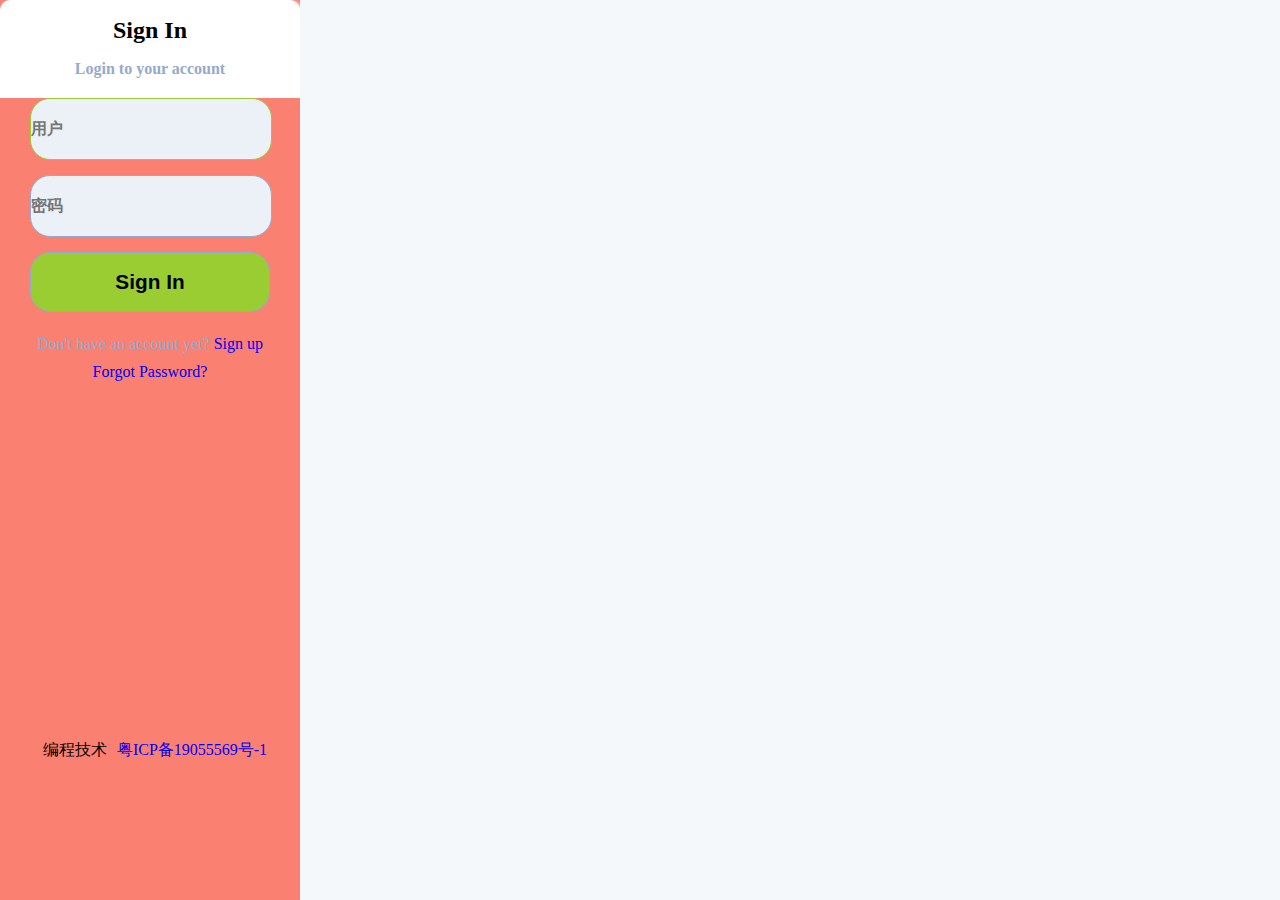
<file: web/index.html>
<!DOCTYPE html>
<html lang="en">
<head>
    <meta charset="UTF-8">
    <meta http-equiv="X-UA-Compatible" content="IE=edge,chrome=1">
    <meta name="keywords" content="编程技术"/>
    <meta name="description" content="编程技术"/>
    <meta name="viewport" content="width=device-width, initial-scale=1.0, maximum-scale=1.0, user-scalable=0">
    <title>编程技术</title>
    <link rel="shortcut icon" href="favicon.ico" type="image/x-icon">
    <link rel="stylesheet" href="css/base.css">
    <link rel="stylesheet" href="css/clear.css">
    <link rel="stylesheet" href="css/important.css">
    <link rel="stylesheet" href="css/tempFootger.css">
    <link rel="stylesheet" media="only screen and (max-width:400px)" href="css/phone.css">
    <link rel="stylesheet" media="only screen and (min-width:401px)" href="css/pad.css">
    <script defer src="js/index.js"></script>
    <script defer src="js/cookies.js"></script>
</head>
<body>

<div id="container-login" class="container-login">
    <div class="container-login-top">
        <h2>Sign In</h2>
        <h4>Login to your account</h4>
        <div class="user">
            <input type="text" name="phone" autofocus placeholder="用户">
            <input type="password" name="password" placeholder="密码">
            <input id="subUser" type="button" value="Sign In">
        </div>
    </div>
    <div class="container-login-bottom">
        <span> Don't have an account yet? <a href="register.html">Sign up</a></span>
        <span><a href="forget.html">Forgot Password?</a></span>
    </div>
</div>

<div class="temp-footer">
    <span>编程技术</span>
    <a target="_blank" href="https://beian.miit.gov.cn/">粤ICP备19055569号-1</a>
</div>

</body>
</html>
</file>
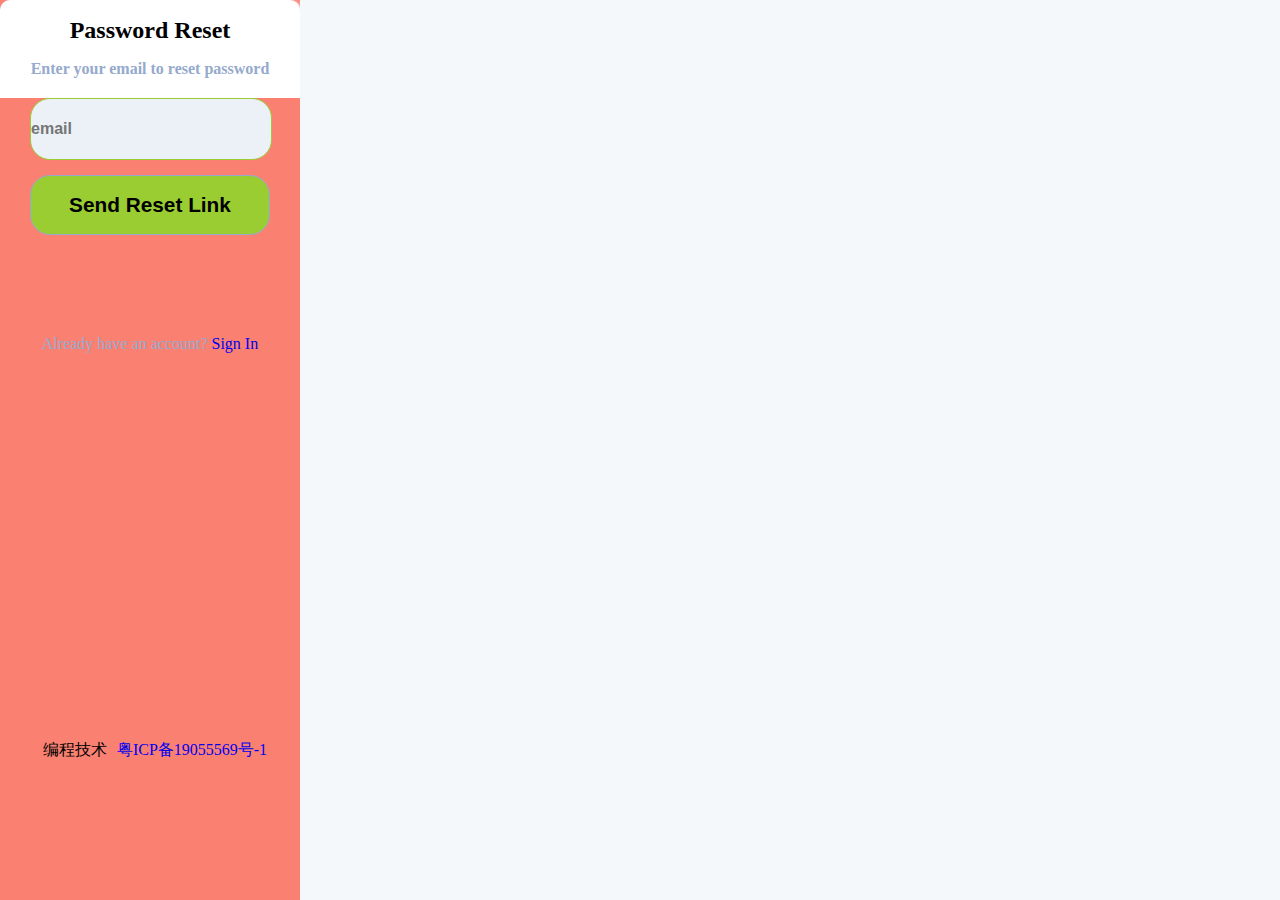
<file: web/forget.html>
<!DOCTYPE html>
<html lang="en">
<head>
    <meta charset="UTF-8">
    <meta http-equiv="X-UA-Compatible" content="IE=edge,chrome=1">
    <meta name="keywords" content="编程技术"/>
    <meta name="description" content="编程技术"/>
    <meta name="viewport" content="width=device-width, initial-scale=1.0, maximum-scale=1.0, user-scalable=0">
    <title>编程技术</title>
    <link rel="shortcut icon" href="favicon.ico" type="image/x-icon">
    <link rel="stylesheet" href="css/base.css">
    <link rel="stylesheet" href="css/clear.css">
    <link rel="stylesheet" href="css/important.css">
    <link rel="stylesheet" href="css/tempFootger.css">
    <link rel="stylesheet" media="only screen and (max-width:400px)" href="css/phone.css">
    <link rel="stylesheet" media="only screen and (min-width:401px)" href="css/pad.css">
    <script defer src="js/forget.js"></script>
</head>
<body>

<div id="container-forget" class="container-forget">
    <div class="container-forget-top">
        <h2>Password Reset</h2>
        <h4>Enter your email to reset password</h4>
        <div class="user">
            <input type="text" autofocus placeholder="email">
            <input id="subUser" type="button" value="Send Reset Link">
        </div>
    </div>
    <div class="container-forget-bottom">
        <span> Already have an account? <a href="index.html">Sign In</a></span>
    </div>
</div>

<div class="temp-footer">
    <span>编程技术</span>
    <a target="_blank" href="https://beian.miit.gov.cn/">粤ICP备19055569号-1</a>
</div>

</body>
</html>
</file>
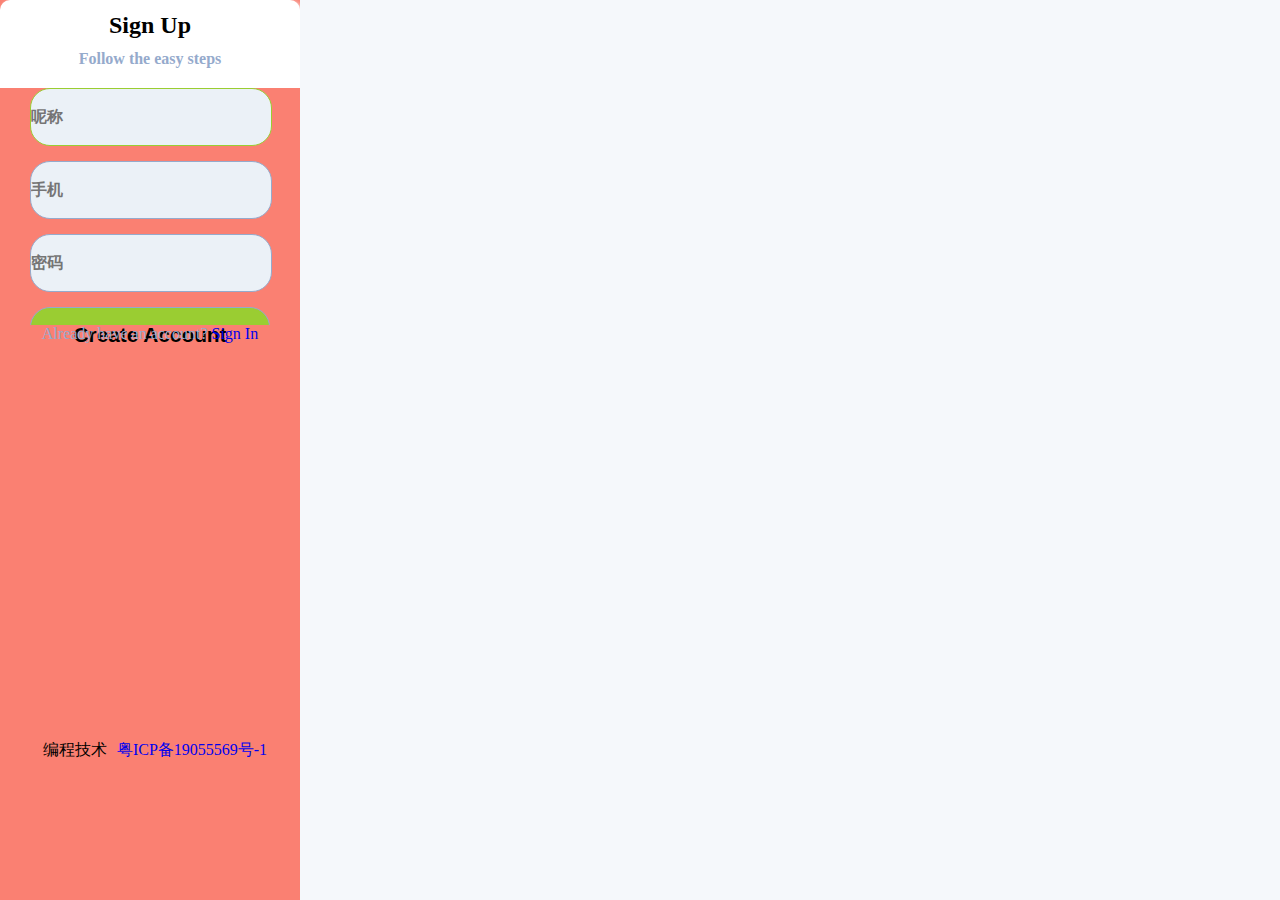
<file: web/register.html>
<!DOCTYPE html>
<html lang="en">
<head>
    <meta charset="UTF-8">
    <meta http-equiv="X-UA-Compatible" content="IE=edge,chrome=1">
    <meta name="keywords" content="编程技术"/>
    <meta name="description" content="编程技术"/>
    <meta name="viewport" content="width=device-width, initial-scale=1.0, maximum-scale=1.0, user-scalable=0">
    <title>编程技术</title>
    <link rel="shortcut icon" href="favicon.ico" type="image/x-icon">
    <link rel="stylesheet" href="css/base.css">
    <link rel="stylesheet" href="css/clear.css">
    <link rel="stylesheet" href="css/important.css">
    <link rel="stylesheet" href="css/tempFootger.css">
    <link rel="stylesheet" media="only screen and (max-width:400px)" href="css/phone.css">
    <link rel="stylesheet" media="only screen and (min-width:401px)" href="css/pad.css">
    <script defer src="js/pinyin_dict_firstletter.js"></script>
    <script defer src="js/pinyinUtil.js"></script>
    <script defer src="js/register.js"></script>
</head>
<body>

<div id="container-register" class="container-register">
    <div class="container-register-top">
        <h2>Sign Up</h2>
        <h4>Follow the easy steps</h4>
        <div class="user">
            <input type="text" name="nikeName" maxlength="8" autofocus placeholder="呢称">
            <input type="tel" name="phone" maxlength="11" placeholder="手机">
            <input type="password" name="password" maxlength="12" placeholder="密码">
            <input id="subUser" type="button" value="Create Account">
        </div>
    </div>
    <div class="container-register-bottom">
        <span>Already have an account? <a href="index.html">Sign In</a></span>
    </div>
</div>

<div class="temp-footer">
    <span>编程技术</span>
    <a target="_blank" href="https://beian.miit.gov.cn/">粤ICP备19055569号-1</a>
</div>

</body>
</html>
</file>
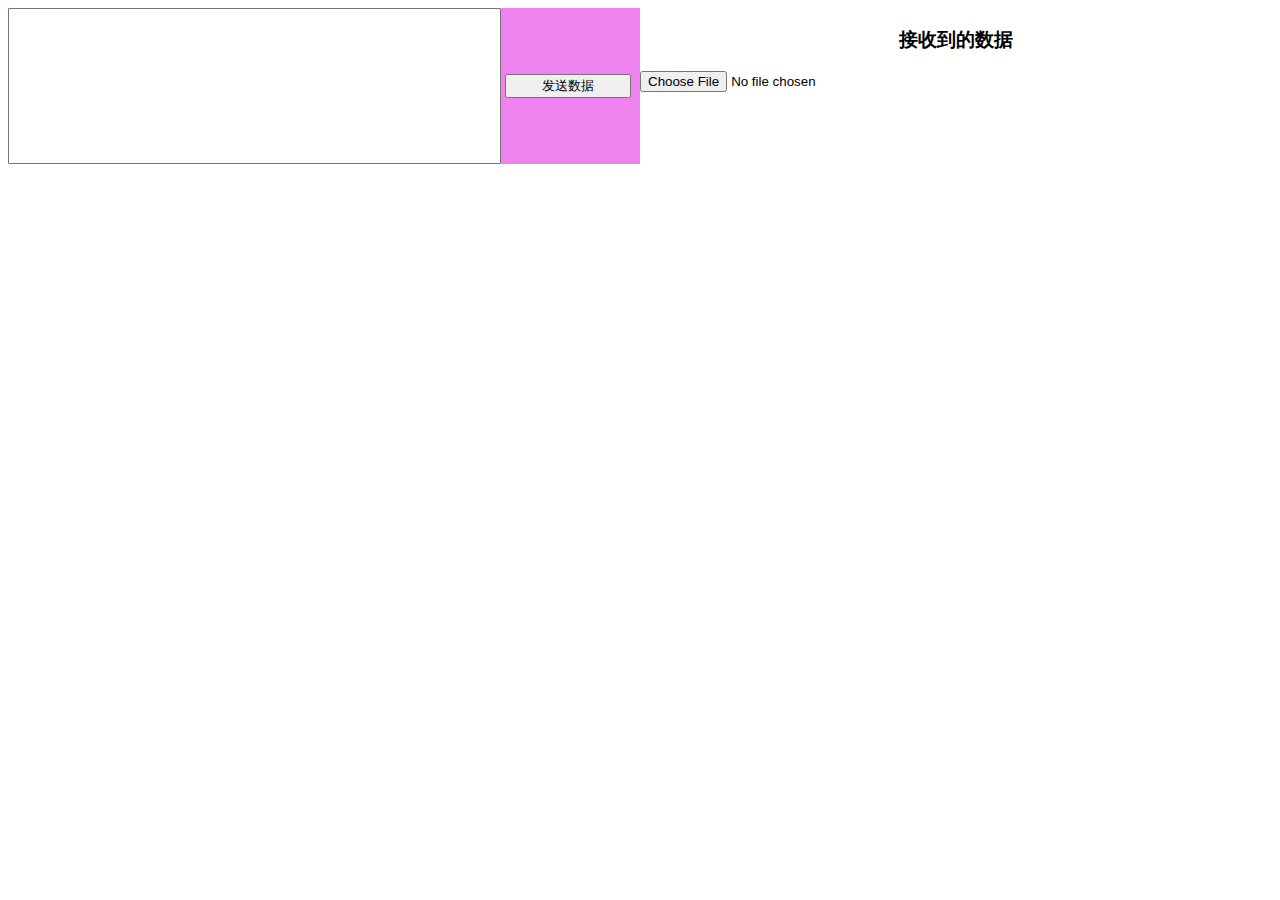
<file: web/socketTest.html>
<!DOCTYPE html>
<html lang="en">
<head>
    <meta charset="UTF-8">
    <title>Title</title>
    <style>
        body{
            overflow: hidden;
        }
        .left{
            float: left;
            width: 50%;
            background-color: violet;
        }
        .left textarea{
            vertical-align: middle;
            resize: none;
            outline: none;
            width: 78%;
            box-sizing: border-box;
        }
        .left button{
            vertical-align: middle;
            width: 20%;
            box-sizing: border-box;
        }
        .right{
            float: left;
            width: 50%;
        }
        .right h3{
            text-align: center;
        }
    </style>
</head>
<body>

<div class="left">
    <textarea id="messageSend" rows="10" > </textarea>
    <button>发送数据 </button>
</div>
<div class="right">
    <h3>接收到的数据</h3>
    <pre id="receiveMessage"></pre>
</div>

    <input type="file" id="input">

    <script>
        const encoder = new TextEncoder();
        var fileName ="";
        /*
                 webSocket.send("Hello server!");

                 WebSocket.send() 方法将需要通过 WebSocket
                 链接传输至服务器的数据排入队列，并根据所需要传输的data bytes的大小来增加 bufferedAmount的值 。
                 若数据无法传输（例如数据需要缓存而缓冲区已满）时，套接字会自行关闭。


                用于传输至服务器的数据。它必须是以下类型之一：
        USVString
                文本字符串。字符串将以 UTF-8 格式添加到缓冲区，并且 bufferedAmount 将加上该字符串以 UTF-8 格式编码时的字节数的值。
        ArrayBuffer
                您可以使用一有类型的数组对象发送底层二进制数据；其二进制数据内存将被缓存于缓冲区，bufferedAmount 将加上所需字节数的值。
        Blob
                Blob 类型将队列 blob 中的原始数据以二进制中传输。 bufferedAmount 将加上原始数据的字节数的值。
        ArrayBufferView
                您可以以二进制帧的形式发送任何 JavaScript 类数组对象 ；其二进制数据内容将被队列于缓冲区中。值 bufferedAmount 将加上必要字节数的值。
        */

        const socket = new WebSocket('wss://www.kungreat.cn:9999');
        // 当一个 WebSocket 连接成功时触发。也可以通过 onopen 属性来设置。
        socket.addEventListener('open', function (event) {
            console.log('open');
            console.log("未发送至服务器的字节数."+socket.bufferedAmount);
            console.log("连接所传输二进制数据的类型"+socket.binaryType);
            delayTime(1000);
        });

        function getRandomIntInclusive(min, max) {
            min = Math.ceil(min);
            max = Math.floor(max);
            return Math.floor(Math.random() * (max - min + 1)) + min; //含最大值，含最小值
        }

        function randomChineseCharts(num) {
            let arr = [];
            for (let i = 0; i < num; i++) {
                let str;
                //汉字对应的unicode编码为u4e00-u9fa5转为10进制为19968-40869，先取随机数，再转为16进制
                str = '%u' + (Math.floor(Math.random() * (40869 - 19968)) + 19968).toString(16);
                str = unescape(str);
                arr.push(str);
            }
            let chinese = arr.join("");
            return chinese;
        }
/*
* src=?;tar=?;charts=?;url=?;uuid=?;  文本型必传的值
*/
        var nums =0;
        const sendObj ={
            uuid:"xxxx",
            url:"test",
            src:"test",
            tar:"test",
            charts:{
                phone:"ddd",
                nikeName:""
            }
        }
        function delayTime(tms){
            setTimeout(function () {
                sendObj.charts.nikeName=randomChineseCharts(getRandomIntInclusive(50,800))+nums++;
                console.log(sendObj.charts.nikeName);
                socket.send(JSON.stringify(sendObj));
                if(nums == 53){
                    location.reload();
                }
                delayTime(tms+nums);
            },tms);
        }
/*  EMPTY	0	还没有加载任何数据.
    LOADING	1	数据正在被加载.
    DONE	2	已完成全部的读取请求.
    */
var reader = new FileReader();
        /*
        * src=?;tar=?;fileName=?;url=?;uuid=?;  二进制头必传的值
        */
reader.onload = function(evt) {
    console.dir(evt.target);
    console.log(reader.readyState);
    let view = new Int8Array(evt.target.result);
    let one = encoder.encode('uuid=xxxxx;src=kungreat;url=testFileUpload;tar=testFileUpload;fileName='+fileName);
    socket.send(one);
    socket.send(view);
    //文件字节内容
    // console.dir(view);
};
reader.onloadend = function(evt) {
    // console.log(evt.target.result);
    console.log(reader.readyState);
};
        const inputElement = document.getElementById("input");
        inputElement.addEventListener("change", handleFiles, false);
        function handleFiles() {
            let fileList = this.files;
            console.log(fileList[0].name);
            console.log(fileList[0].size);
            console.log(fileList[0].type);
            fileName=fileList[0].name;
            reader.readAsArrayBuffer(fileList[0]);
        }
        // 当通过 WebSocket 收到数据时触发。
        socket.addEventListener('message', function (event) {
            console.log('Message from server ', event.data);
        });

        // 监听可能发生的错误
        socket.addEventListener('error', function (event) {
            console.log('WebSocket error: ', event);
        });

        // Connection opened
        socket.addEventListener('close', function (event) {
            console.log('WebSocket close: ', event.code);
        });

    </script>
</body>
</html>
</file>
<file: web/css/base.css>
body {
  background-color: #f5f8fb;
  max-width: 1660px;
  margin: 0 auto;
}
.container-login {
  text-align: center;
}
.container-login .container-login-top {
  background-color: #ffffff;
  box-shadow: 2px 2px 5px #f5f8fb;
  border-radius: 10px;
  padding-bottom: 15px;
}
.container-login .container-login-top h2 {
  line-height: 60px;
}
.container-login .container-login-top h4 {
  color: #95aacc;
}
.container-login .container-login-top .user {
  margin-top: 20px;
}
.container-login .container-login-top .user input {
  margin-bottom: 15px;
  display: block;
  width: 80%;
  margin-left: 10%;
  height: 60px;
  border: solid 1px #95aacc;
  border-radius: 20px;
  font-size: 16px;
  font-weight: 700;
  background-color: #ebf1f7;
}
.container-login .container-login-top .user input:focus {
  border-color: yellowgreen;
}
.container-login .container-login-top .user input:nth-child(3) {
  background-color: yellowgreen;
  font-size: 1.3rem;
  cursor: pointer;
  transition: transform 0.3s;
}
.container-login .container-login-top .user input:nth-child(3):hover {
  background-color: green;
}
.container-login .container-login-bottom {
  margin-top: 20px;
}
.container-login .container-login-bottom span {
  display: block;
  margin-bottom: 10px;
  color: #95aacc;
}
.container-register {
  text-align: center;
}
.container-register .container-register-top {
  background-color: #ffffff;
  box-shadow: 2px 2px 5px #f5f8fb;
  border-radius: 10px;
  padding-bottom: 10px;
}
.container-register .container-register-top h2 {
  line-height: 50px;
}
.container-register .container-register-top h4 {
  color: #95aacc;
}
.container-register .container-register-top .user {
  margin-top: 20px;
}
.container-register .container-register-top .user input {
  margin-bottom: 15px;
  display: block;
  width: 80%;
  margin-left: 10%;
  height: 56px;
  border: solid 1px #95aacc;
  border-radius: 20px;
  font-size: 16px;
  font-weight: 700;
  background-color: #ebf1f7;
}
.container-register .container-register-top .user input:focus {
  border-color: yellowgreen;
}
.container-register .container-register-top .user input:nth-child(4) {
  background-color: yellowgreen;
  font-size: 1.3rem;
  cursor: pointer;
  transition: transform 0.3s;
}
.container-register .container-register-top .user input:nth-child(4):hover {
  background-color: green;
}
.container-register .container-register-bottom {
  margin-top: 15px;
}
.container-register .container-register-bottom span {
  display: block;
  margin-bottom: 10px;
  color: #95aacc;
}
.container-forget {
  text-align: center;
}
.container-forget .container-forget-top {
  background-color: #ffffff;
  box-shadow: 2px 2px 5px #f5f8fb;
  border-radius: 10px;
  padding-bottom: 15px;
}
.container-forget .container-forget-top h2 {
  line-height: 60px;
}
.container-forget .container-forget-top h4 {
  color: #95aacc;
}
.container-forget .container-forget-top .user {
  margin-top: 20px;
}
.container-forget .container-forget-top .user input {
  margin-bottom: 15px;
  display: block;
  width: 80%;
  margin-left: 10%;
  height: 60px;
  border: solid 1px #95aacc;
  border-radius: 20px;
  font-size: 16px;
  font-weight: 700;
  background-color: #ebf1f7;
}
.container-forget .container-forget-top .user input:focus {
  border-color: yellowgreen;
}
.container-forget .container-forget-top .user input:nth-child(2) {
  background-color: yellowgreen;
  font-size: 1.3rem;
  cursor: pointer;
  transition: transform 0.3s;
}
.container-forget .container-forget-top .user input:nth-child(2):hover {
  background-color: green;
}
.container-forget .container-forget-bottom {
  margin-top: 20px;
}
.container-forget .container-forget-bottom span {
  display: block;
  margin-bottom: 10px;
  color: #95aacc;
}
img {
  width: auto;
  height: auto;
  max-width: 100%;
  max-height: 100%;
  vertical-align: middle;
}
</file>
<file: web/css/clear.css>
body,h2,h3,h4,h5,ul,li,p{
  margin: 0;
  padding: 0;
  list-style: none;
}
input{
  outline: 0;
  padding: 0;
  border-width: 0;
}
a{
  text-decoration: none;
}
.scollbox::-webkit-scrollbar {
  width: 1px;
  height: 1px;
}
.scollbox::-webkit-scrollbar-thumb {
  border-radius: 5px;
  -webkit-box-shadow: inset 0 0 5px rgba(0,0,0,0.2);
  background: rgba(0,0,0,0.2);
}
.scollbox::-webkit-scrollbar-track {
  -webkit-box-shadow: inset 0 0 5px rgba(0,0,0,0.2);
  border-radius: 0;
  background: rgba(0,0,0,0.1);
}
</file>
<file: web/css/important.css>
/*重要等级的样式*/
/*# sourceMappingURL=important.css.map */
</file>
<file: web/css/tempFootger.css>
.temp-footer{
    position: fixed;
    left: 0;
    right: 0;
    bottom: 0;
    z-index: 100;
    display: flex;
    justify-content: center;
    align-items: center;
}
.temp-footer span{
    padding: 10px 10px;
}
</file>
<file: web/css/phone.css>
/*手机端的样式400px以下*/
.container-login {
  position: absolute;
  width: 90%;
  height: 460px;
  left: 5%;
}
.container-register {
  position: absolute;
  width: 90%;
  height: 460px;
  left: 5%;
}
.container-forget {
  position: absolute;
  width: 90%;
  height: 360px;
  left: 5%;
}
/*用户首页开始 <=900px */
.main .main-1 {
  border-top: solid 1px darkgray;
  z-index: 6;
  position: fixed;
  bottom: 0;
  left: 0;
  background-color: #ffffff;
  width: 100%;
  box-sizing: border-box;
}
.main .main-1 ul {
  display: flex;
  flex-direction: row;
  align-items: center;
  justify-content: space-around;
  height: 58px;
  overflow: hidden;
}
.main .main-1 ul li a {
  font-size: 23px;
}
.main .main-1 ul li a:hover i {
  color: #2787f5 !important;
}
.main .main-1 ul li img {
  max-width: 48px;
  max-height: 48px;
  border-radius: 50%;
}
.main .main-3 {
  height: inherit;
  width: 100%;
  overflow-y: auto;
  overflow-x: hidden;
  background-color: #f6f9fb;
}
.main .main-3 .cneter {
  width: 86%;
  margin: 0 auto;
}
.main .main-3 .subchats .subTitle {
  position: relative;
}
.main .main-3 .subchats .subTitle h2 {
  padding-top: 20px;
  padding-bottom: 20px;
}
.main .main-3 .subchats .subTitle i {
  position: absolute;
  left: 5px;
  bottom: 19px;
  font-size: 18px;
}
.main .main-3 .subchats .subTitle input {
  width: 100%;
  height: 56px;
  border-radius: 20px;
  background-color: #ebf1f7;
  text-indent: 2.5em;
}
.main .main-3 .subchats .subContent {
  margin-top: 20px;
  border-radius: 20px;
  background-color: #ffffff;
  position: relative;
}
.main .main-3 .subchats .subContent .group {
  width: 93%;
  margin: 0px auto;
  padding-top: 15px;
  padding-bottom: 15px;
  display: flex;
  flex-direction: row;
}
.main .main-3 .subchats .subContent .group .group-left {
  flex: 1;
  max-width: 20%;
  text-align: center;
}
.main .main-3 .subchats .subContent .group .group-left img {
  border-radius: 50%;
  max-width: 48px;
  transition: transform 0.5s;
}
.main .main-3 .subchats .subContent .group .group-left:hover > img {
  transform: scale(1.1);
}
.main .main-3 .subchats .subContent .group .group-right {
  flex: 4;
  max-width: 80%;
}
.main .main-3 .subchats .subContent .group .group-right .msg-title {
  margin-bottom: 10px;
  overflow: hidden;
}
.main .main-3 .subchats .subContent .group .group-right .msg-title .username {
  float: left;
  text-indent: 1em;
  width: 60%;
  white-space: nowrap;
  overflow: hidden;
  text-overflow: ellipsis;
}
.main .main-3 .subchats .subContent .group .group-right .msg-title .lasttime {
  float: right;
  font-size: 13px;
  color: darkgray;
}
.main .main-3 .subchats .subContent .group .group-right .msg-con {
  /*  表示如果行内没有多余的地方容纳该单词到结尾，则那些正常的不能被分割的单词会被强制分割换行。  */
  overflow-wrap: break-word;
  font-size: 13px;
  padding-left: 10px;
  cursor: pointer;
}
.main .main-3 .subchats .subContent .bottom {
  width: 90%;
  margin: 0px auto;
  border-top: solid 3px #f5f8fb;
  padding-top: 10px;
  padding-bottom: 10px;
}
.main .main-3 .subchats .subContent .bottom ul {
  overflow: hidden;
  line-height: 50px;
  text-align: center;
  display: flex;
  flex-direction: row;
}
.main .main-3 .subchats .subContent .bottom li:nth-child(1) {
  flex: 2;
  max-width: 20%;
}
.main .main-3 .subchats .subContent .bottom li:nth-child(1) img {
  max-height: 46px;
  transition: transform 0.5s;
}
.main .main-3 .subchats .subContent .bottom li:nth-child(1):hover img {
  transform: scale(1.1);
}
.main .main-3 .subchats .subContent .bottom li:nth-child(2) {
  font-size: 12px;
  flex: 3;
  max-width: 30%;
  white-space: nowrap;
  overflow: hidden;
  text-overflow: ellipsis;
  cursor: pointer;
}
.main .main-3 .subchats .subContent .bottom li:nth-child(3) {
  flex: 5;
  max-width: 50%;
  position: relative;
}
.main .main-3 .subchats .subContent .bottom li:nth-child(3) img {
  max-height: 36px;
  position: absolute;
  border-radius: 50%;
  margin: auto;
  top: 0;
  bottom: 0;
}
.main .main-3 .subchats .subContent .bottom li:nth-child(3) img:nth-child(1) {
  left: 30px;
  z-index: 1;
}
.main .main-3 .subchats .subContent .bottom li:nth-child(3) img:nth-child(2) {
  left: 50px;
  z-index: 2;
}
.main .main-3 .subchats .subContent .bottom li:nth-child(3) img:nth-child(3) {
  left: 70px;
  z-index: 3;
}
.main .main-3 .subchats .subContent .bottom li:nth-child(3) img:nth-child(4) {
  left: 90px;
  z-index: 4;
}
.main .main-3 .subchats .subContent .bottom li:nth-child(3) img:nth-child(5) {
  left: 110px;
  z-index: 5;
}
.main .main-3 .subchats .subContent .fixed-right {
  position: absolute;
  top: 0;
  right: -15px;
  cursor: pointer;
  color: #ebf1f7;
}
.main .main-3 .subchats .subContent .fixed-right:hover {
  color: turquoise;
}
.main .main-3 .addchats {
  padding-bottom: 58px;
}
.main .main-3 .addchats .subTitle {
  position: relative;
}
.main .main-3 .addchats .subTitle h2 {
  padding-top: 20px;
  padding-bottom: 20px;
}
.main .main-3 .addchats .subTitle i {
  position: absolute;
  left: 5px;
  bottom: 19px;
  font-size: 18px;
}
.main .main-3 .addchats .subTitle input {
  width: 100%;
  height: 56px;
  border-radius: 20px;
  background-color: #ebf1f7;
  text-indent: 2.5em;
}
.main .main-3 .addchats .subPeople h5 {
  margin-top: 15px;
  margin-bottom: 15px;
}
.main .main-3 .addchats .subPeople .people {
  margin-bottom: 15px;
  text-align: center;
  border-radius: 20px;
  background-color: #ffffff;
  min-height: 76px;
  display: flex;
  flex-direction: row;
  align-items: center;
}
.main .main-3 .addchats .subPeople .people li:nth-child(1) {
  flex: 1;
  max-width: 20%;
}
.main .main-3 .addchats .subPeople .people li:nth-child(1) img {
  max-width: 48px;
  border-radius: 50%;
  transition: transform 0.5s;
}
.main .main-3 .addchats .subPeople .people li:nth-child(1) img:hover {
  transform: scale(1.1);
}
.main .main-3 .addchats .subPeople .people li:nth-child(2) {
  align-self: flex-start;
  text-align: start;
  flex: 3;
  max-width: 70%;
}
.main .main-3 .addchats .subPeople .people li:nth-child(2) h3 {
  max-width: 50%;
  font-size: 14px;
  float: left;
  line-height: 30px;
  /* 1 文字显示不开,是否开启换行  只占一行的位置   nowrap：不换行*/
  white-space: nowrap;
  /* 2 超出的隐藏 */
  overflow: hidden;
  /* 3 文字溢出的时候,用省略号显示 */
  text-overflow: ellipsis;
}
.main .main-3 .addchats .subPeople .people li:nth-child(2) span {
  font-size: 12px;
  float: right;
  line-height: 30px;
}
.main .main-3 .addchats .subPeople .people li:nth-child(2) p {
  clear: left;
  font-size: 12px;
  overflow-wrap: break-word;
}
.main .main-3 .addchats .subPeople .people li:nth-child(3) {
  max-width: 10%;
}
.main .main-3 .addchats .fixedBottom {
  position: fixed;
  bottom: 10px;
  height: 60px;
  background-color: #2787f5;
  border-radius: 10px;
  cursor: pointer;
}
.main .main-3 .addchats .fixedBottom span {
  float: left;
  line-height: 60px;
  margin-left: 10px;
}
.main .main-3 .addchats .fixedBottom i {
  float: right;
  line-height: 60px;
  font-size: 20px;
  margin-right: 10px;
}
.main .main-3 .addchats .fixedBottom:hover {
  filter: hue-rotate(30deg);
}
.main .main-3 .friends .subTitle {
  position: relative;
}
.main .main-3 .friends .subTitle h2 {
  padding-top: 20px;
  padding-bottom: 20px;
}
.main .main-3 .friends .subTitle i {
  position: absolute;
  left: 5px;
  bottom: 19px;
  font-size: 18px;
}
.main .main-3 .friends .subTitle input {
  width: 100%;
  height: 56px;
  border-radius: 20px;
  background-color: #ebf1f7;
  text-indent: 2.5em;
}
.main .main-3 .friends .frePeople h5 {
  margin-top: 15px;
  margin-bottom: 15px;
}
.main .main-3 .friends .frePeople .people {
  margin-bottom: 15px;
  text-align: center;
  border-radius: 20px;
  background-color: #ffffff;
  min-height: 76px;
  display: flex;
  flex-direction: row;
  align-items: center;
}
.main .main-3 .friends .frePeople .people li:nth-child(1) {
  flex: 1;
  max-width: 20%;
}
.main .main-3 .friends .frePeople .people li:nth-child(1) img {
  max-width: 48px;
  border-radius: 50%;
  transition: transform 0.5s;
}
.main .main-3 .friends .frePeople .people li:nth-child(1) img:hover {
  transform: scale(1.1);
}
.main .main-3 .friends .frePeople .people li:nth-child(2) {
  align-self: flex-start;
  text-align: start;
  flex: 3;
  max-width: 70%;
}
.main .main-3 .friends .frePeople .people li:nth-child(2) h3 {
  width: 50%;
  /* 1 文字显示不开,是否开启换行  只占一行的位置   nowrap：不换行*/
  white-space: nowrap;
  /* 2 超出的隐藏 */
  overflow: hidden;
  /* 3 文字溢出的时候,用省略号显示 */
  text-overflow: ellipsis;
  font-size: 14px;
  float: left;
  line-height: 30px;
}
.main .main-3 .friends .frePeople .people li:nth-child(2) span {
  font-size: 12px;
  float: right;
  line-height: 30px;
}
.main .main-3 .friends .frePeople .people li:nth-child(2) p {
  clear: left;
  font-size: 12px;
  overflow-wrap: break-word;
}
.main .main-3 .friends .frePeople .people li:nth-child(3) {
  flex: 0.5;
  max-width: 10%;
  position: relative;
  cursor: pointer;
}
.main .main-3 .friends .frePeople .people li:nth-child(3) .editFixed {
  font-size: 13px;
  position: absolute;
  z-index: 6;
  right: 20px;
  background-color: beige;
  bottom: -75px;
  border: solid 1px green;
  border-radius: 10px;
  cursor: pointer;
}
.main .main-3 .friends .frePeople .people li:nth-child(3) .editFixed span {
  display: block;
  line-height: 20px;
  border-top: solid 1px green;
}
.main .main-3 .friends .frePeople .people li:nth-child(3) .editFixed p {
  width: 95px;
  line-height: 30px;
  border-radius: 10px;
  overflow: hidden;
}
.main .main-3 .friends .frePeople .people li:nth-child(3) .editFixed p:hover {
  background-color: yellowgreen;
}
.main .main-3 .friends .frePeople .people li:nth-child(3) .editFixed .delete-red:hover {
  background-color: red;
}
.main .main-3 .notifications .subTitle {
  position: relative;
}
.main .main-3 .notifications .subTitle h2 {
  padding-top: 20px;
  padding-bottom: 20px;
}
.main .main-3 .notifications .subTitle i {
  position: absolute;
  left: 5px;
  bottom: 19px;
  font-size: 18px;
}
.main .main-3 .notifications .subTitle input {
  width: 100%;
  height: 56px;
  border-radius: 20px;
  background-color: #ebf1f7;
  text-indent: 2.5em;
}
.main .main-3 .notifications .subcon .subcon-title {
  line-height: 58px;
  overflow: hidden;
  padding-left: 15px;
  padding-right: 15px;
}
.main .main-3 .notifications .subcon .subcon-title span:nth-child(1) {
  float: left;
}
.main .main-3 .notifications .subcon .subcon-title span:nth-child(2) {
  float: right;
}
.main .main-3 .notifications .subcon .subcon-text {
  margin-bottom: 15px;
  display: flex;
  flex-direction: row;
}
.main .main-3 .notifications .subcon .subcon-text .tleft {
  flex: 2;
  max-width: 20%;
  text-align: center;
}
.main .main-3 .notifications .subcon .subcon-text .tleft img {
  border-radius: 50%;
  max-width: 48px;
  transition: transform 0.5s;
  cursor: pointer;
}
.main .main-3 .notifications .subcon .subcon-text .tleft img:hover {
  transform: scale(1.1);
}
.main .main-3 .notifications .subcon .subcon-text .tcenter {
  margin-left: 0.5em;
  flex: 7;
  max-width: 70%;
  border-bottom: solid 1px darkgray;
  padding-bottom: 6px;
  min-height: 69px;
}
.main .main-3 .notifications .subcon .subcon-text .tcenter h3 {
  font-size: 16px;
  line-height: 25px;
  color: darkgreen;
}
.main .main-3 .notifications .subcon .subcon-text .tcenter p {
  font-size: 13px;
  padding-top: 3px;
  cursor: pointer;
}
.main .main-3 .notifications .subcon .subcon-text .tright {
  position: relative;
  text-align: right;
  flex: 1;
  max-width: 10%;
}
.main .main-3 .notifications .subcon .subcon-text .tright i {
  font-size: 21px;
  cursor: pointer;
}
.main .main-3 .notifications .subcon .subcon-text .tright ul {
  font-size: 13px;
  background-color: #ffffff;
  border-radius: 10px;
  position: absolute;
  right: 0;
  top: 0;
  text-align: center;
}
.main .main-3 .notifications .subcon .subcon-text .tright ul li {
  line-height: 30px;
  width: 80px;
}
.main .main-3 .notifications .subcon .subcon-text .tright ul li:hover {
  background-color: grey;
  border-radius: 10px;
}
.main .main-3 .notifications .subcon .subcon-text .tright ul li:nth-child(3):hover {
  background-color: red;
}
.main .main-3 .settings h2 {
  margin-top: 15px;
  margin-bottom: 15px;
}
.main .main-3 .settings .img-change {
  padding: 10px;
  background-color: #ffffff;
  border-radius: 20px;
}
.main .main-3 .settings .img-change ul {
  display: flex;
  flex-direction: row;
}
.main .main-3 .settings .img-change ul li:nth-child(1) {
  flex: 4;
  max-width: 40%;
}
.main .main-3 .settings .img-change ul li:nth-child(1) img {
  border-radius: 50%;
  max-height: 66px;
}
.main .main-3 .settings .img-change ul li:nth-child(2) {
  cursor: pointer;
  flex: 6;
  max-width: 60%;
  display: flex;
  flex-direction: row;
  align-self: center;
  justify-content: center;
}
.main .main-3 .settings .img-change ul li:nth-child(2) i {
  font-size: 28px;
}
.main .main-3 .settings .img-change ul li:nth-child(2):hover {
  color: turquoise;
}
.main .main-3 .settings .account-change {
  margin-top: 15px;
}
.main .main-3 .settings .account-change h3 {
  margin-bottom: 15px;
  font-size: 16px;
}
.main .main-3 .settings .account-change .account-setting {
  background-color: #ffffff;
  border-radius: 20px;
  padding-top: 15px;
  padding-bottom: 15px;
  padding-left: 10px;
  box-sizing: border-box;
}
.main .main-3 .settings .account-change .account-setting .account-setting-left {
  width: 68%;
  float: left;
}
.main .main-3 .settings .account-change .account-setting .account-setting-left p:nth-child(1) {
  font-size: 16px;
  padding-bottom: 10px;
}
.main .main-3 .settings .account-change .account-setting .account-setting-left p:nth-child(2) {
  font-size: 13px;
  color: #95aac9;
}
.main .main-3 .settings .account-change .account-setting .account-setting-right {
  width: 28%;
  float: right;
  text-align: center;
  font-size: 18px;
}
.main .main-3 .settings .account-change .account-setting .account-setting-right i:hover {
  cursor: pointer;
  color: yellowgreen;
}
.main .main-3 .settings .account-change .account-setting .account-setting-bottom {
  clear: left;
  overflow: hidden;
}
.main .main-3 .settings .account-change .account-setting .account-setting-bottom ul {
  margin-top: 15px;
  border-top: solid 1px #95aac9;
}
.main .main-3 .settings .account-change .account-setting .account-setting-bottom ul li {
  margin-top: 15px;
}
.main .main-3 .settings .account-change .account-setting .account-setting-bottom ul li input {
  line-height: 60px;
  background-color: #ebf1f7;
  width: 96%;
  border-radius: 20px;
}
.main .main-3 .settings .account-change .account-setting .account-setting-bottom ul li input:focus {
  box-shadow: 0 0 5px turquoise;
}
.main .main-3 .settings .account-change .account-setting .account-setting-bottom ul li textarea {
  width: 95%;
  resize: none;
  border-radius: 10px;
  box-sizing: border-box;
  background-color: #ebf1f7;
}
.main .main-3 .settings .account-change .account-setting .account-setting-bottom ul li button {
  width: 95%;
  line-height: 55px;
  border-radius: 20px;
  background-color: #2787f5;
}
.main .main-6 {
  height: inherit;
  width: 100%;
  box-sizing: border-box;
  overflow: hidden;
  background-color: #ffffff;
  position: relative;
}
.main .main-6 .default-show {
  max-height: 70px;
  text-align: center;
  color: #bfccdf;
}
.main .main-6 .default-show i {
  font-size: 20px;
}
.main .main-6 .chats-content-top {
  background-color: inherit;
  z-index: 6;
  position: absolute;
  overflow: hidden;
  left: 0;
  top: 0;
  height: 80px;
  width: 96%;
  margin-left: 2%;
  box-sizing: border-box;
  border-bottom: solid 2px #f5f8fb;
}
.main .main-6 .chats-content-top .fixedCenter {
  position: absolute;
  left: 13%;
  top: 0;
  line-height: 76px;
}
.main .main-6 .chats-content-top img {
  float: left;
  border-radius: 50%;
  height: 60px;
  max-width: 10%;
  margin-top: 10px;
  cursor: pointer;
}
.main .main-6 .chats-content-top i {
  float: right;
  line-height: 80px;
  max-height: 80px;
  font-size: 20px;
  cursor: pointer;
}
.main .main-6 .chats-content-center {
  width: 96%;
  margin-left: 2%;
  box-sizing: border-box;
  padding-top: 90px;
  padding-bottom: 66px;
  height: inherit;
  overflow-y: auto;
  overflow-x: hidden;
}
.main .main-6 .chats-content-center li {
  display: flex;
  flex-direction: row;
  padding-bottom: 10px;
}
.main .main-6 .chats-content-center li div:nth-child(1) {
  flex: 1;
  max-width: 10%;
  text-align: center;
}
.main .main-6 .chats-content-center li div:nth-child(1) img {
  border-radius: 50%;
  max-width: 56px;
}
.main .main-6 .chats-content-center li div:nth-child(2) {
  flex: 9;
  max-width: 90%;
}
.main .main-6 .chats-content-center li div:nth-child(2) h5 {
  line-height: 38px;
  padding-left: 15px;
}
.main .main-6 .chats-content-center li div:nth-child(2) h5 i {
  padding-left: 15px;
  cursor: pointer;
}
.main .main-6 .chats-content-center li div:nth-child(2) h5 i:hover {
  color: turquoise;
}
.main .main-6 .chats-content-center li div:nth-child(2) pre {
  /* white-space : pre-wrap  属性是用来设置如何处理元素中的 空白 (en-US)。
                           连续的空白符会被保留。在遇到换行符或者<br>元素，
                           或者需要为了填充「行框盒子(line boxes)」时才会换行。

                           overflow-wrap 是用来说明当一个不能被分开的字符串太长而不能填充其包裹盒时，
                           为防止其溢出，浏览器是否允许这样的单词中断换行。
                           */
  box-sizing: border-box;
  border-radius: 20px;
  white-space: pre-wrap;
  word-wrap: break-word;
  overflow-wrap: break-word;
  background-color: #f6f9fb;
  margin: 0;
  padding: 15px;
}
.main .main-6 .chats-single-center {
  width: 96%;
  margin-left: 2%;
  box-sizing: border-box;
  padding-top: 90px;
  padding-bottom: 66px;
  height: inherit;
  overflow-y: auto;
  overflow-x: hidden;
}
.main .main-6 .chats-single-center li {
  overflow: hidden;
  padding-bottom: 10px;
  padding-right: 10px;
  padding-left: 10px;
}
.main .main-6 .chats-single-center li h5 {
  line-height: 38px;
}
.main .main-6 .chats-single-center li h5 i {
  padding-left: 12px;
  cursor: pointer;
}
.main .main-6 .chats-single-center li h5 i:hover {
  color: turquoise;
}
.main .main-6 .chats-single-center li pre {
  box-sizing: border-box;
  border-radius: 20px;
  white-space: pre-wrap;
  word-wrap: break-word;
  background-color: #f6f9fb;
  margin: 0;
  padding: 10px;
  max-width: 70%;
}
.main .main-6 .chats-content-bottom {
  position: absolute;
  box-sizing: border-box;
  border-radius: 20px;
  width: 96%;
  background-color: #a0b3ce;
  bottom: 10px;
  left: 0;
  z-index: 6;
  margin-left: 2%;
}
.main .main-6 .chats-content-bottom ul {
  height: inherit;
  display: flex;
  flex-direction: row;
  align-items: center;
}
.main .main-6 .chats-content-bottom ul li:nth-child(1) {
  flex: 1;
  max-width: 10%;
  cursor: pointer;
}
.main .main-6 .chats-content-bottom ul li:nth-child(1) i {
  font-size: 20px;
  margin-left: calc(50% - 10px);
}
.main .main-6 .chats-content-bottom ul li:nth-child(1):hover i {
  color: azure;
}
.main .main-6 .chats-content-bottom ul li:nth-child(2) {
  padding-top: 15px;
  padding-bottom: 15px;
  flex: 7;
  max-width: 70%;
}
.main .main-6 .chats-content-bottom ul li:nth-child(2) textarea {
  vertical-align: middle;
  width: 100%;
  height: auto;
  resize: none;
  outline: none;
  letter-spacing: 1px;
  border: none;
  background-color: #a0b3ce;
}
.main .main-6 .chats-content-bottom ul li:nth-child(3) {
  flex: 1;
  max-width: 10%;
  cursor: pointer;
}
.main .main-6 .chats-content-bottom ul li:nth-child(3) i {
  font-size: 20px;
  margin-left: calc(50% - 10px);
}
.main .main-6 .chats-content-bottom ul li:nth-child(3):hover i {
  color: ivory;
}
.main .main-6 .chats-content-bottom ul li:nth-child(4) {
  flex: 1;
  max-width: 10%;
  cursor: pointer;
}
.main .main-6 .chats-content-bottom ul li:nth-child(4) i {
  color: turquoise;
  font-size: 26px;
  margin-left: calc(50% - 20px);
  transition: 0.5s;
  overflow: hidden;
}
.main .main-6 .chats-content-bottom ul li:nth-child(4):active {
  animation-duration: 0.1s;
  animation-iteration-count: 1;
  animation-fill-mode: none;
  animation-name: sendAnimation;
}
.main .main-6 .chats-content-bottom ul li:nth-child(4):hover i {
  color: chartreuse;
}
.main .main-6 .chats-content-bottom .gif-img {
  padding-left: 15px;
  width: 50%;
  height: 200px;
  overflow-x: hidden;
  overflow-y: auto;
  position: absolute;
  right: 0;
  bottom: 56px;
  background-color: #f5fffb;
}
.main .main-6 .chats-content-bottom .gif-img .gif-img-cons > div {
  overflow: hidden;
}
.main .main-6 .chats-content-bottom .gif-img .gif-img-cons > div img {
  padding: 6px;
  float: left;
}
.main .main-6 .chats-content-bottom .gif-img .gif-img-cons > div img:hover {
  box-shadow: 0 0 5px violet;
}
/* 上边下边 | 左边右边 margin: 0 auto;  用户弹窗 固定定位视口  */
.fullWindow {
  position: fixed;
  width: 100%;
  height: 100%;
  max-width: 1660px;
  margin: 0 auto;
  overflow-x: hidden;
  overflow-y: auto;
  box-sizing: border-box;
  top: 0;
  left: 0;
  right: 0;
  z-index: 9;
}
.fullWindow .user-content {
  border-radius: 20px;
  overflow: hidden;
  width: 36%;
  margin-left: 32%;
  margin-top: 30px;
  margin-bottom: 30px;
  position: relative;
  background-color: aliceblue;
  box-shadow: 0 0 3px grey;
}
.fullWindow .user-content .title {
  font-size: 26px;
  position: absolute;
  left: 6px;
  top: 2px;
}
.fullWindow .user-content .title:hover i {
  color: yellowgreen;
  cursor: pointer;
}
.fullWindow .user-content .cons li:nth-child(1) {
  text-align: center;
}
.fullWindow .user-content .cons li:nth-child(1) img {
  max-height: 88px;
  border-radius: 50%;
}
.fullWindow .user-content .cons li:nth-child(2) {
  text-align: center;
  padding-bottom: 15px;
}
.fullWindow .user-content .cons li:nth-child(2) h3 {
  line-height: 30px;
}
.fullWindow .user-content .cons li:nth-child(3) {
  height: 25px;
  background-color: #95aacc;
}
.fullWindow .user-content .cons li:nth-child(4) {
  margin-left: 2em;
  margin-right: 2em;
  position: relative;
  border-bottom: solid 2px grey;
}
.fullWindow .user-content .cons li:nth-child(4) h4 {
  line-height: 30px;
}
.fullWindow .user-content .cons li:nth-child(4) p {
  padding-bottom: 10px;
  font-size: 13px;
  overflow-wrap: break-word;
}
.fullWindow .user-content .cons li:nth-child(4) i {
  z-index: 12;
  position: absolute;
  left: 85px;
  top: 0px;
  font-size: 20px;
}
.fullWindow .user-content .cons li:nth-child(5) {
  margin-left: 2em;
  margin-right: 2em;
  position: relative;
  border-bottom: solid 2px grey;
}
.fullWindow .user-content .cons li:nth-child(5) h4 {
  line-height: 30px;
}
.fullWindow .user-content .cons li:nth-child(5) p {
  padding-bottom: 10px;
  font-size: 13px;
}
.fullWindow .user-content .cons li:nth-child(5) i {
  z-index: 12;
  position: absolute;
  left: 85px;
  top: 0px;
  font-size: 20px;
}
.fullWindow .user-content .botm {
  margin-top: 10px;
}
.fullWindow .user-content .botm .bk-line {
  height: 25px;
  background-color: #95aacc;
}
.fullWindow .user-content .botm a {
  line-height: 45px;
  color: darkturquoise;
  margin-left: 2em;
  margin-right: 2em;
}
.addchats-fixed {
  overflow: hidden;
  background-color: inherit;
  box-shadow: inset 0 0 0.5px 0.5px black;
  z-index: 12;
  position: fixed;
  width: 300px;
  text-align: center;
  padding: 10px;
  left: calc(50% - 150px);
}
.addchats-fixed h4 {
  margin-bottom: 10px;
  color: skyblue;
}
.addchats-fixed textarea {
  resize: none;
  outline: none;
  width: 100%;
  box-sizing: border-box;
  margin-bottom: 10px;
}
.addchats-fixed button[title="suc"] {
  float: right;
  padding: 5px;
  margin-right: 10px;
}
.addchats-fixed button[title="esq"] {
  float: right;
  padding: 5px;
}
</file>
<file: web/css/pad.css>
div {
  width: 300px;
  height: 300px;
  background-color: salmon;
}
</file>
